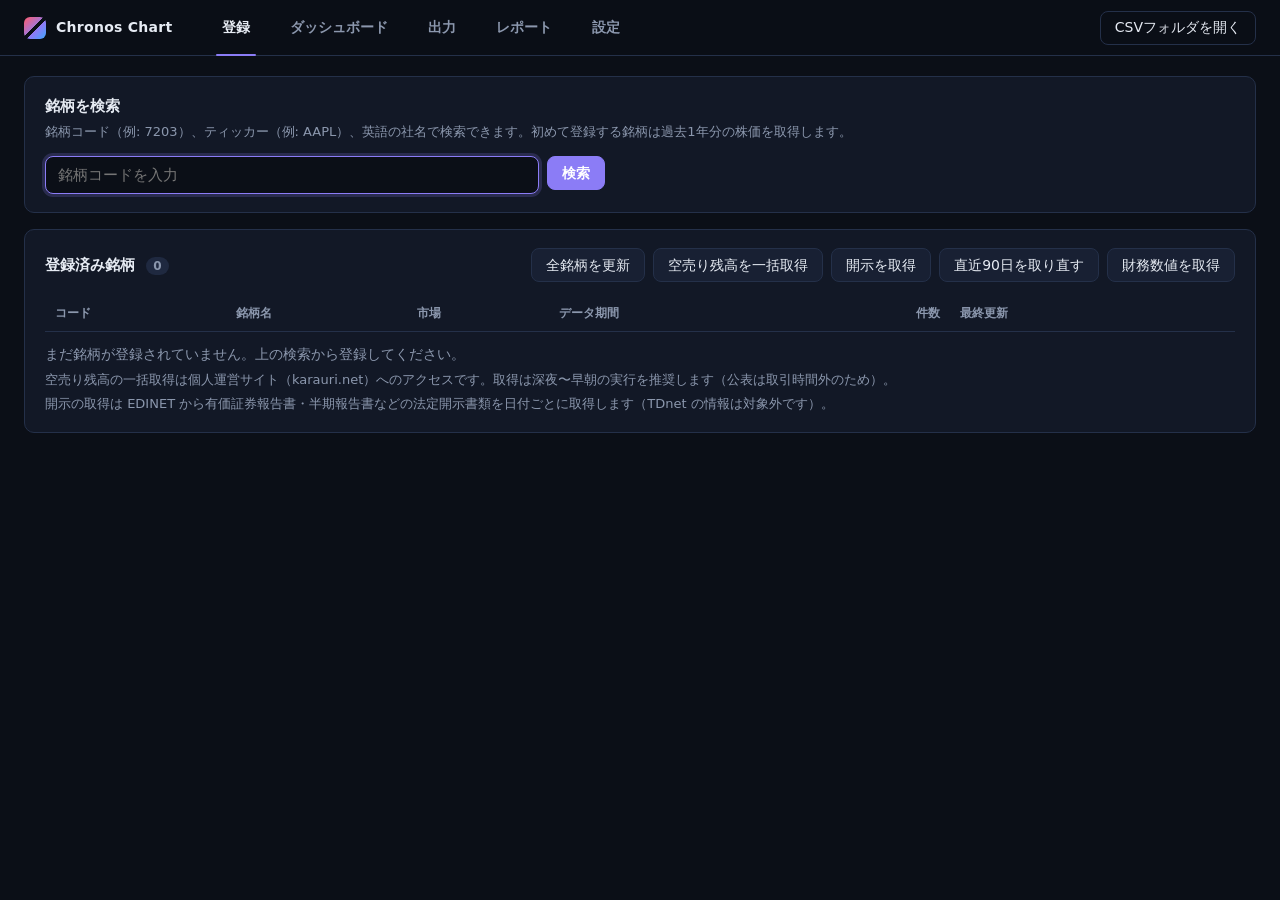
<file: web/index.html>
<!DOCTYPE html>
<html lang="ja">
<head>
  <meta charset="utf-8">
  <meta name="viewport" content="width=device-width, initial-scale=1">
  <title>Chronos Chart</title>
  <link rel="stylesheet" href="css/style.css">
</head>
<body>
  <header class="app-header">
    <div class="brand">
      <span class="brand-mark" aria-hidden="true"></span>
      <span class="brand-name">Chronos Chart</span>
    </div>
    <nav class="tabs" role="tablist">
      <button class="tab is-active" role="tab" data-tab="register" aria-selected="true">登録</button>
      <button class="tab" role="tab" data-tab="dashboard" aria-selected="false">ダッシュボード</button>
      <button class="tab" role="tab" data-tab="export" aria-selected="false">出力</button>
      <button class="tab" role="tab" data-tab="reports" aria-selected="false">レポート</button>
      <button class="tab" role="tab" data-tab="settings" aria-selected="false">設定</button>
    </nav>
    <div class="job-status" id="job-status" hidden>
      <span class="spinner small"></span>
      <span class="job-label" id="job-label"></span>
      <span class="job-bar"><span id="job-bar-fill"></span></span>
      <button class="btn btn-ghost btn-sm" id="job-cancel">中断</button>
    </div>
    <div class="header-actions">
      <button class="btn btn-ghost" id="open-csv">CSVフォルダを開く</button>
    </div>
  </header>

  <main>
    <!-- ================= 登録画面 ================= -->
    <section class="view is-active" id="view-register" role="tabpanel">
      <div class="panel">
        <div class="panel-head">
          <h2>銘柄を検索</h2>
          <p class="hint">銘柄コード（例: 7203）、ティッカー（例: AAPL）、英語の社名で検索できます。初めて登録する銘柄は過去1年分の株価を取得します。</p>
        </div>
        <form class="search-form" id="search-form" autocomplete="off">
          <input class="input" id="search-input" type="text" placeholder="銘柄コードを入力" maxlength="40" autofocus>
          <button class="btn btn-primary" type="submit">検索</button>
        </form>
        <div class="table-wrap" id="search-results-wrap" hidden>
          <table class="table">
            <thead>
              <tr><th>シンボル</th><th>銘柄名</th><th>市場</th><th>種別</th><th class="col-actions"></th></tr>
            </thead>
            <tbody id="search-results"></tbody>
          </table>
        </div>
        <p class="empty" id="search-empty" hidden>該当する銘柄が見つかりませんでした。</p>
      </div>

      <div class="panel">
        <div class="panel-head row">
          <h2>登録済み銘柄 <span class="count" id="stock-count">0</span></h2>
          <div class="btn-row">
            <button class="btn" id="update-all">全銘柄を更新</button>
            <button class="btn" id="short-all" title="設定タブで karauri.net への連絡先を入力してください">空売り残高を一括取得</button>
            <button class="btn" id="disclosures-fetch" title="設定タブで EDINET の API キーを登録してください">開示を取得</button>
            <button class="btn" id="disclosures-redo" title="設定タブで EDINET の API キーを登録してください">直近90日を取り直す</button>
            <button class="btn" id="financials-fetch" title="設定タブで EDINET の API キーを登録してください">財務数値を取得</button>
          </div>
        </div>
        <div class="table-wrap">
          <table class="table">
            <thead>
              <tr>
                <th>コード</th><th>銘柄名</th><th>市場</th><th>データ期間</th>
                <th class="num">件数</th><th>最終更新</th><th class="col-actions"></th>
              </tr>
            </thead>
            <tbody id="stock-list"></tbody>
          </table>
        </div>
        <p class="empty" id="stock-empty">まだ銘柄が登録されていません。上の検索から登録してください。</p>
        <p class="hint">空売り残高の一括取得は個人運営サイト（karauri.net）へのアクセスです。取得は深夜〜早朝の実行を推奨します（公表は取引時間外のため）。</p>
        <p class="hint" id="short-all-contact-hint" hidden>連絡先（メールアドレスなど）を設定タブで入力するまで、karauri.net へはアクセスしません。<b>相手サイトに連絡先を名乗るための仕様です。</b>設定タブの「空売り残高の取得（karauri.net）」から入力してください。</p>
        <p class="hint">開示の取得は EDINET から有価証券報告書・半期報告書などの法定開示書類を日付ごとに取得します（TDnet の情報は対象外です）。</p>
      </div>
    </section>

    <!-- ================= ダッシュボード画面 ================= -->
    <section class="view" id="view-dashboard" role="tabpanel">
      <div class="dash-toolbar">
        <select class="input select" id="stock-select" aria-label="銘柄"></select>
        <button class="btn" id="dash-update">最新データに更新</button>
        <button class="btn" id="dash-fetch-short">空売り残高を取得</button>
        <button class="btn" id="dash-fetch-taisyaku">貸借取引残高（日証金）を取得</button>
        <span class="toolbar-note" id="dash-updated"></span>
      </div>
      <p class="hint" id="dash-short-contact-hint" hidden>空売り残高の取得は、設定タブで連絡先（メールアドレスなど）を入力するまで実行できません。<b>相手サイトに連絡先を名乗るための仕様です。</b>設定タブの「空売り残高の取得（karauri.net）」から入力してください。</p>
      <p class="hint" id="dash-supply-hint">空売り残高の合計は本ツールが算出した値です（発行済株式総数の0.5%以上の報告義務がある機関のみが対象。0 は「空売りがない」ではなく、該当する報告者がいないことを意味します）。
        貸借取引残高（日証金）は貸借銘柄のみが対象で、本ツールで取得を始めた日以降のデータしかありません。</p>
      <p class="hint" id="dash-disclosure-counts"></p>

      <p class="empty big" id="dash-empty">登録済みの銘柄がありません。「登録」タブから銘柄を登録してください。</p>

      <div id="dash-content" hidden>
        <div class="quote-bar">
          <div class="quote-name">
            <div class="quote-title" id="q-name"></div>
            <div class="quote-sub" id="q-sub"></div>
          </div>
          <div class="quote-price">
            <span class="price" id="q-close"></span>
            <span class="change" id="q-change"></span>
          </div>
          <dl class="quote-stats">
            <div><dt>始値</dt><dd id="q-open"></dd></div>
            <div><dt>高値</dt><dd id="q-high"></dd></div>
            <div><dt>安値</dt><dd id="q-low"></dd></div>
            <div><dt>出来高</dt><dd id="q-volume"></dd></div>
          </dl>
        </div>

        <div class="dash-grid">
          <!-- 左カラム: チャートと日次データ。右カラム（テクニカル判定など）のほうが縦に長いので、
               日次データをここに入れてチャート下の余白を埋める -->
          <div class="dash-main">
          <div class="panel chart-panel">
            <div class="chart-controls">
              <div class="control-group">
                <span class="control-label">期間</span>
                <div class="segmented" id="range-buttons">
                  <button data-range="63">3ヶ月</button>
                  <button data-range="126">6ヶ月</button>
                  <button data-range="all" class="is-active">全期間</button>
                </div>
              </div>
              <div class="control-group">
                <span class="control-label">メイン</span>
                <div class="chips" id="overlay-chips"></div>
              </div>
              <div class="control-group">
                <span class="control-label">サブ</span>
                <div class="chips" id="pane-chips"></div>
              </div>
            </div>
            <div class="chart-shell">
              <div class="chart-legend" id="chart-legend"></div>
              <div class="pane-labels" id="pane-labels"></div>
              <div id="chart"></div>
            </div>
          </div>

          <div class="panel">
            <div class="panel-head row">
              <h2>日次データ（直近60日）</h2>
              <span class="hint-inline">全期間のデータは CSV フォルダにあります</span>
            </div>
            <div class="table-wrap data-table-wrap">
              <table class="table data-table" id="data-table"></table>
            </div>
          </div>
          </div>

          <aside class="side">
            <div class="panel">
              <div class="panel-head"><h2>テクニカル判定 <span class="hint-inline" id="cards-date"></span></h2></div>
              <div id="cards"></div>
            </div>
            <div class="panel">
              <div class="panel-head"><h2>直近のシグナル</h2></div>
              <ul class="signal-list" id="signals"></ul>
            </div>
            <div class="panel">
              <div class="panel-head row">
                <h2>開示イベント <span class="hint-inline" id="events-summary"></span></h2>
              </div>
              <p class="hint events-note">決算短信・業績修正（TDnet）は対象外です。決算発表日は表示されません</p>
              <p class="hint events-note">出典：EDINET（金融庁）。本ツールが加工して表示しています</p>
              <p class="empty" id="events-empty" hidden></p>
              <ul class="event-list" id="events-list"></ul>
            </div>
          </aside>
        </div>

      </div>
    </section>
    <!-- ================= 出力画面 ================= -->
    <section class="view" id="view-export" role="tabpanel">
      <div class="export-grid">
        <div class="panel">
          <div class="panel-head row">
            <h2>出力する銘柄 <span class="count" id="export-selected">0</span></h2>
            <label class="check-all"><input type="checkbox" id="export-check-all"> すべて選択</label>
          </div>
          <div class="table-wrap">
            <table class="table selectable">
              <thead>
                <tr><th class="col-check"></th><th>コード</th><th>銘柄名</th><th>市場</th><th>データ期間</th><th class="num">件数</th></tr>
              </thead>
              <tbody id="export-stocks"></tbody>
            </table>
          </div>
          <p class="empty" id="export-empty">まだ銘柄が登録されていません。「登録」タブから銘柄を登録してください。</p>
        </div>

        <div class="panel export-settings">
          <div class="panel-head">
            <h2>出力設定</h2>
            <p class="hint">AI に読ませるためのファイルを作成します（閲覧用 CSV とは別形式です）。</p>
          </div>
          <div class="field">
            <span class="field-label">形式</span>
            <div class="option-cards" id="export-format">
              <label class="option-card">
                <input type="radio" name="export-format" value="markdown" checked>
                <span class="option-title">テキスト（Markdown）</span>
                <span class="option-desc">前提条件・指標の定義・最新の判定・シグナル・日次データを1ファイルに。AI にそのまま渡す用途向け</span>
              </label>
              <label class="option-card">
                <input type="radio" name="export-format" value="csv">
                <span class="option-title">CSV</span>
                <span class="option-desc">全銘柄を1つの表に（symbol 列で区別）。英語の列名・ISO 日付・区切り文字なしの数値</span>
              </label>
            </div>
          </div>
          <div class="field">
            <span class="field-label">期間</span>
            <div class="segmented" id="export-days">
              <button data-days="20">直近20日</button>
              <button data-days="60" class="is-active">直近60日</button>
              <button data-days="120">直近120日</button>
              <button data-days="">全期間</button>
            </div>
          </div>
          <button class="btn btn-primary btn-block" id="export-run" disabled>出力する</button>
          <p class="hint" id="export-dir"></p>
        </div>
      </div>

      <div class="panel">
        <div class="panel-head row">
          <h2>出力済みファイル</h2>
          <button class="btn" id="open-output">出力フォルダを開く</button>
        </div>
        <div class="table-wrap">
          <table class="table">
            <thead><tr><th>ファイル名</th><th>形式</th><th class="num">サイズ</th><th>作成日時</th></tr></thead>
            <tbody id="export-files"></tbody>
          </table>
        </div>
        <p class="empty" id="export-files-empty">まだ出力したファイルはありません。</p>
      </div>
    </section>

    <!-- ================= レポート画面（P6-6） ================= -->
    <section class="view" id="view-reports" role="tabpanel">
      <div class="panel">
        <div class="panel-head row">
          <h2>Gemini の利用状況</h2>
          <span class="hint-inline" id="report-quota-updated"></span>
        </div>
        <div id="report-quota-body"></div>
      </div>

      <div class="reports-grid">
        <!-- 左: 作成パネルと一覧（P12-3で1カラムに束ねてプレビューと並べる） -->
        <div class="reports-side">
          <div class="panel">
            <div class="panel-head">
              <h2>AI分析レポートを作成</h2>
              <p class="hint">送るのは銘柄情報・株価とテクニカル指標・財務指標（有価証券報告書等から算出した値。生の財務諸表は送りません）・EDINETの開示（本文は含まない）だけです。需給データ（空売り残高・貸借取引残高）は送信しません。</p>
            </div>
            <div class="field">
              <label class="field-label" for="report-stock-select">銘柄</label>
              <select class="input select" id="report-stock-select" aria-label="銘柄"></select>
            </div>
            <div class="field">
              <span class="field-label">期間</span>
              <div class="segmented" id="report-days">
                <button data-days="20">直近20日</button>
                <button data-days="60" class="is-active">直近60日</button>
                <button data-days="120">直近120日</button>
              </div>
            </div>
            <p class="notice" id="report-unavailable" hidden></p>
            <div class="btn-row" id="report-unavailable-actions" hidden>
              <button class="btn btn-sm" id="report-goto-settings">設定タブへ移動</button>
            </div>
            <button class="btn btn-primary btn-block" id="report-run" disabled>分析を実行</button>
            <p class="hint">AI の出力は検証されていません。投資助言ではありません。</p>
            <p class="hint">開示は EDINET の法定開示のみです。決算短信・業績修正（TDnet）は対象外です。</p>
          </div>

          <div class="panel">
            <div class="panel-head row">
              <h2>生成済みレポート</h2>
              <button class="btn btn-ghost btn-sm" id="open-reports-folder">保存フォルダを開く</button>
            </div>
            <p class="hint">カードをクリックすると右側にプレビュー表示します。</p>
            <ul class="report-cards" id="report-list"></ul>
            <p class="empty" id="report-list-empty" hidden>まだレポートを作成していません。</p>
          </div>
        </div>

        <!-- 右: 選択中レポートのプレビュー（P12-3。data/reports は配信できないので srcdoc で表示する） -->
        <div class="panel reports-preview">
          <div class="panel-head row">
            <h2>プレビュー</h2>
            <button class="btn btn-sm" id="report-preview-open-browser" disabled>ブラウザで開く</button>
          </div>
          <dl class="quote-stats report-preview-meta" id="report-preview-meta" hidden>
            <div><dt>銘柄</dt><dd id="report-preview-symbol"></dd></div>
            <div><dt>生成日時</dt><dd id="report-preview-created"></dd></div>
            <div><dt>モデル</dt><dd id="report-preview-model"></dd></div>
            <div><dt>入力トークン</dt><dd id="report-preview-in"></dd></div>
            <div><dt>出力トークン</dt><dd id="report-preview-out"></dd></div>
          </dl>
          <p class="empty big" id="report-preview-placeholder">レポートを作成すると、ここに表示されます</p>
          <p class="notice" id="report-preview-error" hidden></p>
          <div class="report-frame-wrap" id="report-preview-frame-wrap" hidden>
            <!-- allow-scripts だけを許可する（同一オリジンは許可しない）。レポートに同梱した
                 Lightweight Charts で株価チャートを描くため。allow-same-origin を一緒に付けると
                 サンドボックスが実質無効になるので、絶対に足さないこと（SPEC §2.7.6） -->
            <iframe class="report-frame" id="report-preview-frame" sandbox="allow-scripts" title="レポートのプレビュー"></iframe>
          </div>
        </div>
      </div>
    </section>

    <!-- ================= 設定画面 ================= -->
    <section class="view" id="view-settings" role="tabpanel">
      <div id="settings-warnings"></div>
      <div class="settings-grid">
        <div>
          <div class="panel">
            <div class="panel-head">
              <h2>起動時の自動更新</h2>
              <p class="hint">アプリを起動するたびに1回だけ、登録銘柄のデータをバックグラウンドで更新します。開いたままでも再実行はしません。</p>
            </div>
            <label class="check-row"><input type="checkbox" data-setting="auto_update_on_start"> 起動時に自動更新する（株価・貸借取引残高・開示）</label>
            <label class="check-row"><input type="checkbox" data-setting="auto_update_short"> 空売り残高（karauri.net）も自動更新に含める</label>
            <p class="hint">空売り残高は「銘柄数 × 間隔」の時間がかかり、個人運営のサイトへ毎日アクセスすることになります。既定はオフです。</p>
            <div class="field inline">
              <label class="field-label" for="set-auto-interval">前回の取得からこの時間内はスキップ（分）</label>
              <input class="input input-num" id="set-auto-interval" type="number" min="0" data-setting="auto_update_min_interval_min">
            </div>
          </div>

          <div class="panel">
            <div class="panel-head">
              <h2>EDINET（法定開示）</h2>
              <p class="hint">API キーは各自で取得する必要があります（無料）。キーはこの PC の資格情報ストアに保存され、ファイルには書き込まれません。</p>
            </div>
            <div class="secret-row" data-secret="edinet_api_key">
              <span class="field-label">API キー</span>
              <code class="secret-current"></code>
              <input class="input" type="password" autocomplete="off" placeholder="新しいキーを入力（変更しない場合は空のまま）">
              <button class="btn btn-sm" data-act="reveal">表示</button>
              <button class="btn btn-sm btn-danger" data-act="clear">削除</button>
            </div>
            <div class="field inline">
              <button class="btn btn-sm" id="test-edinet">接続テスト</button>
              <span class="toolbar-note" id="test-edinet-result"></span>
            </div>
            <ol class="steps">
              <li><a href="https://api.edinet-fsa.go.jp/api/auth/index.aspx?mode=1" target="_blank" rel="noopener">API キー発行ページ</a>でサインアップ（メールアドレス登録）</li>
              <li>CAPTCHA と確認コードの入力</li>
              <li>パスワード設定（12文字以上・英大小／数字／記号から3種以上）</li>
              <li><b>多要素認証（MFA）</b>: 電話番号を登録し、SMS または音声通話で確認</li>
              <li>連絡先（所属・氏名・電話番号）を入力すると API キーが表示されます</li>
            </ol>
            <p class="hint">2年間利用がないキーは自動削除されます。取得したデータを利用する際は出典（EDINET）の明記が必要です。</p>
          </div>

          <div class="panel">
            <div class="panel-head">
              <h2>Gemini（AI 分析）</h2>
              <p class="hint">AI 分析は手動実行のみです。送信するのは株価・テクニカル指標・EDINET の開示一覧だけで、需給データは送りません。</p>
            </div>
            <div class="secret-row" data-secret="gemini_api_key">
              <span class="field-label">API キー</span>
              <code class="secret-current"></code>
              <input class="input" type="password" autocomplete="off" placeholder="新しいキーを入力（変更しない場合は空のまま）">
              <button class="btn btn-sm" data-act="reveal">表示</button>
              <button class="btn btn-sm btn-danger" data-act="clear">削除</button>
            </div>
            <div class="field">
              <label class="field-label" for="set-gemini-model">モデル名</label>
              <input class="input" id="set-gemini-model" type="text" data-setting="gemini_model" placeholder="AI Studio で使えるモデル名を入力">
            </div>
            <div class="field inline">
              <button class="btn btn-sm" id="test-gemini">接続テスト</button>
              <span class="toolbar-note" id="test-gemini-result"></span>
            </div>
            <div class="field-grid">
              <div class="field"><label class="field-label" for="set-rpm">RPM（1分あたりリクエスト）</label><input class="input input-num" id="set-rpm" type="number" min="0" data-setting="gemini_rpm"></div>
              <div class="field"><label class="field-label" for="set-tpm">TPM（1分あたりトークン）</label><input class="input input-num" id="set-tpm" type="number" min="0" data-setting="gemini_tpm"></div>
              <div class="field"><label class="field-label" for="set-rpd">RPD（1日あたりリクエスト）</label><input class="input input-num" id="set-rpd" type="number" min="0" data-setting="gemini_rpd"></div>
              <div class="field"><label class="field-label" for="set-maxout">出力トークン上限</label><input class="input input-num" id="set-maxout" type="number" min="256" data-setting="gemini_max_output_tokens"></div>
              <div class="field"><label class="field-label" for="set-thinking">thinking の予算</label><input class="input input-num" id="set-thinking" type="number" min="0" data-setting="gemini_thinking_budget"></div>
            </div>
            <p class="hint">公式ドキュメントに無料枠の数値表はありません。<a href="https://aistudio.google.com/rate-limit" target="_blank" rel="noopener">AI Studio のレート制限ページ</a>で自分のアカウントの値を確認して入力してください。RPM・TPM・RPD のいずれかが 0 の間は AI 機能は無効です。</p>
            <p class="hint">上限は API キー単位ではなく<b>プロジェクト単位</b>です。同じプロジェクトを他のツールでも使っている場合、本ツールの残量表示より早く上限に達します。</p>
            <p class="hint">無料枠では、送信した内容が Google の製品改善に使われ、人間のレビュアーが読む場合があります。</p>
            <div class="field inline">
              <button class="btn btn-sm" id="reset-gemini-exhausted">打ち切りフラグを手動解除</button>
              <span class="toolbar-note" id="reset-gemini-exhausted-result"></span>
            </div>
            <p class="hint">429（クォータ超過）の判定は自前の見積りです。誤って打ち切り扱いになった場合はここで解除できます。</p>
          </div>

          <div class="panel">
            <div class="panel-head">
              <h2>空売り残高の取得（karauri.net）</h2>
              <p class="hint">相手サーバーに負荷をかけないよう、間隔を空けて1件ずつ取得します。</p>
            </div>
            <div class="field">
              <label class="field-label" for="set-contact">連絡先（メールアドレスなど）</label>
              <input class="input" id="set-contact" type="text" data-setting="scrape_contact" placeholder="未設定の間は取得を実行しません">
              <p class="hint"><b>この連絡先は karauri.net へのリクエストごとに User-Agent として送信されます。</b>自動取得であることを名乗るためのもので、ブラウザの偽装はしません。</p>
            </div>
            <div class="field-grid">
              <div class="field"><label class="field-label" for="set-interval">リクエスト間隔（秒・下限 5）</label><input class="input input-num" id="set-interval" type="number" min="5" data-setting="scrape_interval_sec"></div>
              <div class="field"><label class="field-label" for="set-recheck">同じ銘柄を再取得しない時間（時間）</label><input class="input input-num" id="set-recheck" type="number" min="1" data-setting="short_recheck_hours"></div>
            </div>
          </div>

          <div class="settings-actions">
            <button class="btn btn-primary" id="settings-save">設定を保存</button>
            <span class="toolbar-note" id="settings-saved"></span>
          </div>
        </div>

        <div class="panel">
          <div class="panel-head"><h2>データの出典と利用上の制限</h2></div>
          <dl class="terms">
            <dt>株価 — Yahoo! Finance（yfinance）</dt>
            <dd>非公式ライブラリによる取得です。個人の分析用途に限ってください。</dd>
            <dt>空売り残高 — karauri.net（元データは JPX 公表）</dt>
            <dd>合計値は本ツールが算出したもので、サイトの公表値ではありません。0.5% 未満のポジションは公表されません。</dd>
            <dt>貸借取引残高 — 日本証券金融</dt>
            <dd>私的利用の範囲を超える利用、第三者への提供は禁止されています。貸借銘柄のみが対象で、本ツールで取得を始めた日以降のデータしかありません。</dd>
            <dt>法定開示 — EDINET（金融庁）</dt>
            <dd>利用時は出典の明記が必要です。決算短信・業績修正（TDnet）は含まれません。</dd>
          </dl>
          <p class="hint"><b>取得したデータを再配布・公開しないでください。</b>需給データ（空売り残高・貸借取引残高）は画面表示のみに使い、エクスポート・AI への送信・レポートには含めません。</p>
          <p class="hint">別の PC へ移すときは <code>data</code> フォルダをまるごとコピーし、API キーを入力し直してください。貸借取引残高は取り直せません。</p>
        </div>
      </div>
    </section>
  </main>

  <!-- 開示モーダル（P9-3）。中身は JS で描画する。<dialog> なので Esc / ::backdrop クリックで閉じる -->
  <dialog class="modal" id="disclosure-modal">
    <div class="modal-head">
      <h2 id="modal-title"></h2>
      <button class="btn btn-sm modal-close" id="modal-close" aria-label="閉じる">✕</button>
    </div>
    <div class="modal-body" id="modal-body"></div>
  </dialog>

  <div class="busy" id="busy" hidden>
    <div class="busy-box"><span class="spinner"></span><span id="busy-text">処理中…</span></div>
  </div>
  <div class="toasts" id="toasts" aria-live="polite"></div>

  <script src="vendor/lightweight-charts.standalone.production.js"></script>
  <script src="js/bridge.js"></script>
  <script src="js/format.js"></script>
  <script src="js/chart.js"></script>
  <script src="js/jobs.js"></script>
  <script src="js/app.js"></script>
  <script src="js/settings.js"></script>
</body>
</html>
</file>
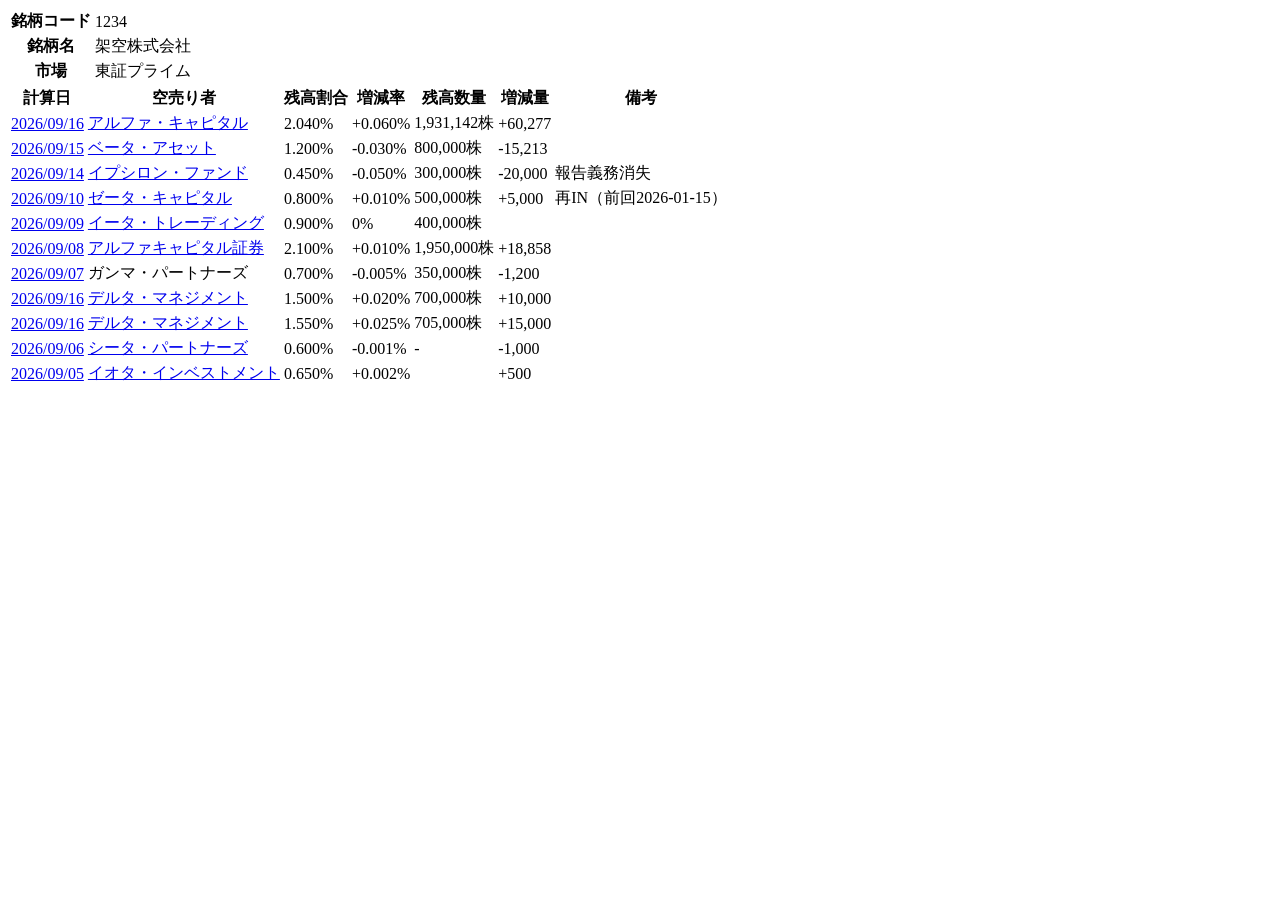
<file: tests/fixtures/karauri_synthetic.html>
<?xml version="1.0" encoding="UTF-8"?>
<!DOCTYPE html PUBLIC "-//W3C//DTD XHTML 1.0 Strict//EN" "http://www.w3.org/TR/xhtml1/DTD/xhtml1-strict.dtd">
<!-- 実ページは XHTML 1.0 Strict を text/html で返す（先頭に XML 宣言がある）。
     パーサが同じ経路を通るよう、合成フィクスチャでも前書きを合わせている。 -->
<html xmlns="http://www.w3.org/1999/xhtml" xml:lang="ja" lang="ja">
<head><meta charset="UTF-8"/><title>架空株式会社 空売り情報 - 合成フィクスチャ</title></head>
<body>
<!-- 実サイトと同じく、企業情報の表 (mtb1) が sort テーブルより前にある。
     id ではなく class や見た目で拾うと誤ってこちらを読んでしまうため、
     パーサが id="sort" で正しく引けているかを確認するためのダミー。 -->
<table class="mtb1">
<tr><th>銘柄コード</th><td>1234</td></tr>
<tr><th>銘柄名</th><td>架空株式会社</td></tr>
<tr><th>市場</th><td>東証プライム</td></tr>
</table>

<table id="sort" class="mtb2">
<tr><th>計算日</th><th>空売り者</th><th>残高割合</th><th>増減率</th><th>残高数量</th><th>増減量</th><th>備考</th></tr>

<!-- 通常行: 増加（co_red） -->
<tr class="obb"><td class="ct"><a href="/1234/?date=2026-09-16" title="架空株式会社の空売り情報（2026-09-16～）">2026/09/16</a></td><td class="lf"><a href="/1234/?f=901" title="アルファ・キャピタルの空売り情報">アルファ・キャピタル</a></td><td class="ct">2.040%</td><td class="ct co_red">+0.060%</td><td class="ct">1,931,142株</td><td class="ct co_red">+60,277</td><td class="lf"></td></tr>

<!-- 通常行: 減少（co_br） -->
<tr class="occ"><td class="ct"><a href="/1234/?date=2026-09-15" title="架空株式会社の空売り情報（2026-09-15～）">2026/09/15</a></td><td class="lf"><a href="/1234/?f=902" title="ベータ・アセットの空売り情報">ベータ・アセット</a></td><td class="ct">1.200%</td><td class="ct co_br">-0.030%</td><td class="ct">800,000株</td><td class="ct co_br">-15,213</td><td class="lf"></td></tr>

<!-- 報告義務消失（ratio が 0.5% 未満） -->
<tr class="obb"><td class="ct"><a href="/1234/?date=2026-09-14" title="架空株式会社の空売り情報（2026-09-14～）">2026/09/14</a></td><td class="lf"><a href="/1234/?f=905" title="イプシロン・ファンドの空売り情報">イプシロン・ファンド</a></td><td class="ct">0.450%</td><td class="ct co_br">-0.050%</td><td class="ct">300,000株</td><td class="ct co_br">-20,000</td><td class="lf">報告義務消失</td></tr>

<!-- 再IN -->
<tr class="occ"><td class="ct"><a href="/1234/?date=2026-09-10" title="架空株式会社の空売り情報（2026-09-10～）">2026/09/10</a></td><td class="lf"><a href="/1234/?f=906" title="ゼータ・キャピタルの空売り情報">ゼータ・キャピタル</a></td><td class="ct">0.800%</td><td class="ct co_red">+0.010%</td><td class="ct">500,000株</td><td class="ct co_red">+5,000</td><td class="lf">再IN（前回2026-01-15）</td></tr>

<!-- 増減率 0%、増減量が空文字の行（td にクラスが付かない） -->
<tr class="obb"><td class="ct"><a href="/1234/?date=2026-09-09" title="架空株式会社の空売り情報（2026-09-09～）">2026/09/09</a></td><td class="lf"><a href="/1234/?f=907" title="イータ・トレーディングの空売り情報">イータ・トレーディング</a></td><td class="ct">0.900%</td><td class="ct">0%</td><td class="ct">400,000株</td><td class="ct"></td><td class="lf"></td></tr>

<!-- 同じ holder_id (f=901) だが表示名が違う（名称ゆれ） -->
<tr class="occ"><td class="ct"><a href="/1234/?date=2026-09-08" title="アルファキャピタル証券の空売り情報（2026-09-08～）">2026/09/08</a></td><td class="lf"><a href="/1234/?f=901" title="アルファキャピタル証券の空売り情報">アルファキャピタル証券</a></td><td class="ct">2.100%</td><td class="ct co_red">+0.010%</td><td class="ct">1,950,000株</td><td class="ct co_red">+18,858</td><td class="lf"></td></tr>

<!-- <a> リンクが無い空売り者（名称を holder_id の代用にする） -->
<tr class="obb"><td class="ct"><a href="/1234/?date=2026-09-07" title="架空株式会社の空売り情報（2026-09-07～）">2026/09/07</a></td><td class="lf">ガンマ・パートナーズ</td><td class="ct">0.700%</td><td class="ct co_br">-0.005%</td><td class="ct">350,000株</td><td class="ct co_br">-1,200</td><td class="lf"></td></tr>

<!-- 同一 (計算日, holder_id) の重複行 その1（後の行を採用） -->
<tr class="occ"><td class="ct"><a href="/1234/?date=2026-09-16" title="デルタ・マネジメントの空売り情報（2026-09-16～）">2026/09/16</a></td><td class="lf"><a href="/1234/?f=904" title="デルタ・マネジメントの空売り情報">デルタ・マネジメント</a></td><td class="ct">1.500%</td><td class="ct co_red">+0.020%</td><td class="ct">700,000株</td><td class="ct co_red">+10,000</td><td class="lf"></td></tr>

<!-- 同一 (計算日, holder_id) の重複行 その2（こちらを採用すべき） -->
<tr class="obb"><td class="ct"><a href="/1234/?date=2026-09-16" title="デルタ・マネジメントの空売り情報（2026-09-16～）">2026/09/16</a></td><td class="lf"><a href="/1234/?f=904" title="デルタ・マネジメントの空売り情報">デルタ・マネジメント</a></td><td class="ct">1.550%</td><td class="ct co_red">+0.025%</td><td class="ct">705,000株</td><td class="ct co_red">+15,000</td><td class="lf"></td></tr>

<!-- 残高数量が "-" の行 -->
<tr class="occ"><td class="ct"><a href="/1234/?date=2026-09-06" title="シータ・パートナーズの空売り情報（2026-09-06～）">2026/09/06</a></td><td class="lf"><a href="/1234/?f=908" title="シータ・パートナーズの空売り情報">シータ・パートナーズ</a></td><td class="ct">0.600%</td><td class="ct co_br">-0.001%</td><td class="ct">-</td><td class="ct co_br">-1,000</td><td class="lf"></td></tr>

<!-- 残高数量が空文字の行 -->
<tr class="obb"><td class="ct"><a href="/1234/?date=2026-09-05" title="イオタ・インベストメントの空売り情報（2026-09-05～）">2026/09/05</a></td><td class="lf"><a href="/1234/?f=909" title="イオタ・インベストメントの空売り情報">イオタ・インベストメント</a></td><td class="ct">0.650%</td><td class="ct co_red">+0.002%</td><td class="ct"></td><td class="ct co_red">+500</td><td class="lf"></td></tr>

</table>
</body>
</html>
</file>
<file: web/css/style.css>
:root {
  --bg: #0b0f17;
  --surface: #121826;
  --surface-2: #182033;
  --surface-3: #1f2940;
  --border: #243049;
  --text: #e6ebf3;
  --muted: #8b97ad;
  --faint: #5d6880;
  --accent: #8b7cf6;
  --accent-strong: #a597ff;
  /* 国内の慣習に合わせて 上昇=赤 / 下落=青 */
  --up: #ff5c6c;
  --up-soft: rgba(255, 92, 108, 0.14);
  --down: #3ea6ff;
  --down-soft: rgba(62, 166, 255, 0.14);
  --neutral-soft: rgba(139, 151, 173, 0.14);
  --event-supply: #fb923c;
  --event-report: #7dd3fc;
  --event-other: #8b97ad;
  --radius: 10px;
  --font: "Segoe UI", "Yu Gothic UI", "Meiryo", system-ui, sans-serif;
  --mono: "Cascadia Mono", "Consolas", "BIZ UDGothic", monospace;
}

* { box-sizing: border-box; }

html, body {
  margin: 0;
  background: var(--bg);
  color: var(--text);
  font: 14px/1.55 var(--font);
  -webkit-font-smoothing: antialiased;
}

button, input, select { font: inherit; color: inherit; }
[hidden] { display: none !important; }

/* ---------- header ---------- */
.app-header {
  position: sticky;
  top: 0;
  z-index: 20;
  display: flex;
  align-items: center;
  gap: 32px;
  height: 56px;
  padding: 0 24px;
  background: rgba(11, 15, 23, 0.92);
  border-bottom: 1px solid var(--border);
  backdrop-filter: blur(8px);
}

.brand { display: flex; align-items: center; gap: 10px; font-weight: 700; letter-spacing: 0.02em; }
.brand-mark {
  width: 22px; height: 22px; border-radius: 6px;
  background:
    linear-gradient(135deg, transparent 45%, var(--bg) 45% 55%, transparent 55%),
    linear-gradient(135deg, var(--up), var(--accent) 60%, var(--down));
}

.tabs { display: flex; gap: 4px; height: 100%; }
.tab {
  position: relative;
  padding: 0 18px;
  background: none;
  border: 0;
  color: var(--muted);
  cursor: pointer;
  font-weight: 600;
}
.tab:hover { color: var(--text); }
.tab.is-active { color: var(--text); }
.tab.is-active::after {
  content: "";
  position: absolute; left: 12px; right: 12px; bottom: -1px;
  height: 2px; border-radius: 2px;
  background: var(--accent);
}
.header-actions { margin-left: auto; }

/* ---------- バックグラウンド処理の進捗（ヘッダ）---------- */
.job-status {
  display: flex; align-items: center; gap: 10px;
  margin-left: auto; min-width: 0;
  color: var(--muted); font-size: 12.5px;
}
.job-status[hidden] { display: none; }
.job-status:not([hidden]) + .header-actions { margin-left: 0; }
.job-label { max-width: 360px; overflow: hidden; text-overflow: ellipsis; white-space: nowrap; }
.job-bar { width: 120px; height: 4px; border-radius: 2px; background: var(--surface-3); overflow: hidden; }
.job-bar > span { display: block; height: 100%; width: 0; background: var(--accent); transition: width 0.3s; }
.job-bar.is-indeterminate > span { width: 35%; animation: job-slide 1.2s ease-in-out infinite; }
@keyframes job-slide { 0% { margin-left: -35%; } 100% { margin-left: 100%; } }
.spinner.small { width: 13px; height: 13px; }

/* ---------- layout ---------- */
main { padding: 20px 24px 40px; max-width: 1680px; margin: 0 auto; }
.view { display: none; }
.view.is-active { display: block; }

.panel {
  background: var(--surface);
  border: 1px solid var(--border);
  border-radius: var(--radius);
  padding: 18px 20px;
  margin-bottom: 16px;
}
.panel-head { margin-bottom: 14px; }
.panel-head.row { display: flex; align-items: center; justify-content: space-between; gap: 12px; }
.btn-row { display: flex; align-items: center; gap: 8px; }
.panel h2 { margin: 0; font-size: 15px; font-weight: 700; }
.hint { margin: 4px 0 0; color: var(--muted); font-size: 13px; }
.hint-inline { color: var(--faint); font-size: 12px; font-weight: 400; margin-left: 6px; }
.count {
  display: inline-block; min-width: 22px; padding: 0 7px; margin-left: 6px;
  border-radius: 999px; background: var(--surface-3); color: var(--muted);
  font-size: 12px; text-align: center;
}
.empty { color: var(--muted); margin: 12px 0 0; }
.empty.big { padding: 60px 0; text-align: center; font-size: 15px; }

/* ---------- controls ---------- */
.btn {
  display: inline-flex; align-items: center; gap: 6px;
  height: 34px; padding: 0 14px;
  background: var(--surface-2);
  border: 1px solid var(--border);
  border-radius: 8px;
  cursor: pointer;
  white-space: nowrap;
  transition: background 0.12s, border-color 0.12s;
}
.btn:hover { background: var(--surface-3); border-color: #33415f; }
.btn:disabled { opacity: 0.5; cursor: default; }
.btn-primary { background: var(--accent); border-color: var(--accent); color: #fff; font-weight: 600; }
.btn-primary:hover { background: var(--accent-strong); border-color: var(--accent-strong); }
.btn-ghost { background: transparent; }
.btn-danger:hover { color: var(--up); border-color: var(--up); background: var(--up-soft); }
.btn-sm { height: 28px; padding: 0 10px; font-size: 12.5px; }

.input {
  height: 38px; padding: 0 12px;
  background: var(--bg);
  border: 1px solid var(--border);
  border-radius: 8px;
  outline: none;
}
.input:focus { border-color: var(--accent); box-shadow: 0 0 0 3px rgba(139, 124, 246, 0.2); }
.select { min-width: 280px; cursor: pointer; }
.select option { background: var(--surface); }

.search-form { display: flex; gap: 8px; max-width: 560px; }
.search-form .input { flex: 1; font-size: 15px; }

/* ---------- tables ---------- */
.table-wrap { overflow-x: auto; margin-top: 14px; }
.table { width: 100%; border-collapse: collapse; font-variant-numeric: tabular-nums; }
.table th {
  padding: 8px 10px;
  color: var(--muted); font-size: 12px; font-weight: 600; text-align: left;
  border-bottom: 1px solid var(--border);
  white-space: nowrap;
}
.table td { padding: 9px 10px; border-bottom: 1px solid rgba(36, 48, 73, 0.6); white-space: nowrap; }
.table tbody tr:hover td { background: rgba(31, 41, 64, 0.5); }
.table .num { text-align: right; }
.table .col-actions { text-align: right; }
.table td.actions { text-align: right; }
.table td.actions .btn + .btn { margin-left: 6px; }
.symbol { font-family: var(--mono); font-weight: 600; }
.muted { color: var(--muted); }
.tag {
  display: inline-block; padding: 1px 8px; border-radius: 999px;
  background: var(--surface-3); color: var(--muted); font-size: 12px;
}
.tag-ok { background: rgba(139, 124, 246, 0.16); color: var(--accent-strong); }

.data-table-wrap { max-height: 520px; overflow: auto; }
.data-table th, .data-table td { text-align: right; font-size: 12.5px; }
.data-table thead th { position: sticky; top: 0; background: var(--surface); z-index: 1; }
.data-table th:first-child, .data-table td:first-child {
  position: sticky; left: 0; text-align: left; background: var(--surface); z-index: 2;
}
.data-table thead th:first-child { z-index: 3; }

/* ---------- dashboard ---------- */
.dash-toolbar { display: flex; align-items: center; gap: 10px; margin-bottom: 16px; }
.toolbar-note { color: var(--faint); font-size: 12px; margin-left: 4px; }
.toolbar-note.is-ok { color: var(--accent-strong); }
.toolbar-note.is-error { color: var(--up); }

.quote-bar {
  display: flex; align-items: center; gap: 36px; flex-wrap: wrap;
  padding: 16px 20px; margin-bottom: 16px;
  background: linear-gradient(90deg, var(--surface-2), var(--surface));
  border: 1px solid var(--border);
  border-radius: var(--radius);
}
.quote-title { font-size: 20px; font-weight: 700; }
.quote-sub { color: var(--muted); font-size: 13px; }
.quote-price { display: flex; align-items: baseline; gap: 12px; font-variant-numeric: tabular-nums; }
.price { font-size: 30px; font-weight: 700; letter-spacing: -0.01em; }
.change { font-size: 15px; font-weight: 600; }
.quote-stats { display: flex; gap: 26px; margin: 0 0 0 auto; font-variant-numeric: tabular-nums; }
.quote-stats dt { color: var(--faint); font-size: 12px; }
.quote-stats dd { margin: 0; font-weight: 600; }
.is-up { color: var(--up); }
.is-down { color: var(--down); }

.dash-grid { display: grid; grid-template-columns: minmax(0, 1fr) 340px; gap: 16px; align-items: start; }
/* 左カラム（チャート＋日次データ）。min-width: 0 が無いと表の横スクロールで列幅が押し広げられる */
.dash-main { display: flex; flex-direction: column; gap: 16px; min-width: 0; }
@media (max-width: 1280px) { .dash-grid { grid-template-columns: 1fr; } }

.chart-panel { padding: 14px 16px; }
.chart-controls { display: flex; flex-wrap: wrap; gap: 10px 22px; margin-bottom: 12px; }
.control-group { display: flex; align-items: center; gap: 8px; flex-wrap: wrap; }
.control-label { color: var(--faint); font-size: 12px; }

.segmented { display: inline-flex; background: var(--bg); border: 1px solid var(--border); border-radius: 8px; padding: 2px; }
.segmented button {
  padding: 3px 12px; border: 0; border-radius: 6px; background: none;
  color: var(--muted); cursor: pointer; font-size: 12.5px;
}
.segmented button.is-active { background: var(--surface-3); color: var(--text); }

.chips { display: flex; flex-wrap: wrap; gap: 6px; }
.chip {
  display: inline-flex; align-items: center; gap: 6px;
  height: 26px; padding: 0 10px;
  border: 1px solid var(--border); border-radius: 999px;
  background: transparent; color: var(--muted);
  cursor: pointer; font-size: 12.5px;
}
.chip::before { content: ""; width: 8px; height: 8px; border-radius: 50%; background: var(--chip-color, var(--faint)); opacity: 0.35; }
.chip.is-on { color: var(--text); background: var(--surface-2); border-color: #33415f; }
.chip.is-on::before { opacity: 1; }
.chip.is-unavailable, .chip:disabled { color: var(--faint); cursor: not-allowed; opacity: 0.5; }
.chip.is-unavailable::before, .chip:disabled::before { opacity: 0.15; }

.chart-shell { position: relative; }
#chart { width: 100%; height: 520px; }
.chart-legend {
  position: absolute; top: 6px; left: 8px; z-index: 5;
  display: flex; flex-wrap: wrap; gap: 4px 12px;
  max-width: calc(100% - 90px);
  font-size: 12px; font-variant-numeric: tabular-nums;
  pointer-events: none;
}
.chart-legend .lg-date { color: var(--muted); }
.chart-legend b { font-weight: 600; }
.pane-labels { position: absolute; inset: 0; pointer-events: none; z-index: 4; }
.pane-label {
  position: absolute; left: 8px;
  font-size: 11.5px; color: var(--muted);
  background: rgba(18, 24, 38, 0.8); padding: 0 6px; border-radius: 4px;
}

/* ---------- side ---------- */
.side .panel { padding: 16px; }
.card-group + .card-group { margin-top: 14px; }
.card-group-title { color: var(--faint); font-size: 11.5px; letter-spacing: 0.06em; margin-bottom: 6px; }
.ind-card {
  display: grid; grid-template-columns: 1fr auto; gap: 2px 10px;
  padding: 9px 11px; margin-bottom: 6px;
  border-radius: 8px; background: var(--surface-2);
  border-left: 3px solid var(--faint);
}
.ind-card.bull { border-left-color: var(--up); }
.ind-card.bear { border-left-color: var(--down); }
.ind-card .name { font-weight: 600; font-size: 13px; }
.ind-card .value { font-variant-numeric: tabular-nums; font-weight: 600; text-align: right; }
.ind-card .note { grid-column: 1 / -1; color: var(--muted); font-size: 12px; }
.badge {
  display: inline-block; margin-left: 6px; padding: 0 7px; border-radius: 999px;
  font-size: 11px; font-weight: 600; vertical-align: 1px;
}
.badge.bull { background: var(--up-soft); color: var(--up); }
.badge.bear { background: var(--down-soft); color: var(--down); }
.badge.neutral, .badge.na { background: var(--neutral-soft); color: var(--muted); }

.signal-list { list-style: none; margin: 0; padding: 0; }
.signal-list li {
  display: flex; align-items: center; gap: 10px;
  padding: 7px 0; border-bottom: 1px solid rgba(36, 48, 73, 0.6); font-size: 13px;
}
.signal-list li:last-child { border-bottom: 0; }
.signal-list .date { color: var(--muted); font-variant-numeric: tabular-nums; font-size: 12px; width: 80px; }
.signal-dot { width: 8px; height: 8px; border-radius: 50%; flex: none; }
.signal-dot.buy { background: var(--up); }
.signal-dot.sell { background: var(--down); }

/* ---------- 開示イベント欄（P5-4 / P5-5） ---------- */
.events-note { font-size: 12px; margin-top: 4px; }
.event-list {
  list-style: none; margin: 10px 0 0; padding: 0;
  max-height: 420px; overflow-y: auto;
}
.event-item {
  display: flex; flex-direction: column; gap: 3px;
  padding: 9px 4px; border-bottom: 1px solid rgba(36, 48, 73, 0.6);
  font-size: 12.5px; cursor: pointer;
  transition: background-color 0.2s;
}
.event-item:last-child { border-bottom: 0; }
.event-item:hover { background: rgba(31, 41, 64, 0.5); }
.event-row-1 { display: flex; align-items: center; gap: 8px; }
.event-time { color: var(--muted); font-variant-numeric: tabular-nums; }
.event-desc { color: var(--muted); }
.event-meta { color: var(--faint); font-size: 11.5px; }
.event-nomarker { color: var(--faint); font-size: 11.5px; }
.event-open { margin-left: auto; }
.event-badge {
  display: inline-block; padding: 0 7px; border-radius: 999px;
  font-size: 11px; font-weight: 600;
  background: var(--neutral-soft); color: var(--muted);
}
.event-badge.category-report { background: rgba(125, 211, 252, 0.16); color: var(--event-report); }
.event-badge.category-supply { background: rgba(251, 146, 60, 0.16); color: var(--event-supply); }
.event-badge.category-other { background: rgba(139, 151, 173, 0.16); color: var(--event-other); }
.event-badge.is-withdrawn { background: var(--up-soft); color: var(--up); }
.event-item.is-withdrawn { opacity: 0.55; }
.event-item.is-marker-highlight { background: rgba(139, 124, 246, 0.18); }

/* ---------- export ---------- */
.export-grid { display: grid; grid-template-columns: minmax(0, 1fr) 380px; gap: 16px; align-items: start; }
@media (max-width: 1180px) { .export-grid { grid-template-columns: 1fr; } }

/* ---------- レポート（P6-6・一覧＋プレビューは P12-3） ---------- */
.reports-grid { display: grid; grid-template-columns: 380px minmax(0, 1fr); gap: 16px; align-items: start; margin-top: 16px; }
@media (max-width: 1180px) { .reports-grid { grid-template-columns: 1fr; } }
#report-quota-body .quote-stats { flex-wrap: wrap; gap: 20px 32px; margin: 0; }

/* 左カラム（作成パネル＋一覧）。min-width: 0 が無いと内側の要素で横スクロールが起きうる */
.reports-side { display: flex; flex-direction: column; gap: 16px; min-width: 0; }
.reports-preview { display: flex; flex-direction: column; min-width: 0; }
.report-preview-meta { flex-wrap: wrap; gap: 10px 28px; margin: 0 0 14px; }

/* 生成済みレポートの一覧はカード形式（380px の左カラムに6列の表を収めようとすると
   横スクロールが発生し、右端の操作ボタンが隠れてしまうため） */
.report-cards { list-style: none; margin: 10px 0 0; padding: 0; display: flex; flex-direction: column; gap: 8px; min-width: 0; }
.report-card {
  display: flex; flex-direction: column; gap: 4px; min-width: 0;
  padding: 10px 12px;
  border: 1px solid var(--border); border-radius: 8px;
  background: var(--surface-2);
  cursor: pointer;
}
.report-card:hover { background: var(--surface-3); }
.report-card:focus-visible { outline: 2px solid var(--accent); outline-offset: 2px; }
.report-card.is-selected { border-color: var(--accent); background: rgba(139, 124, 246, 0.14); }
.report-card-row { display: flex; align-items: center; justify-content: space-between; gap: 8px; min-width: 0; }
.report-card-row .symbol { font-size: 13.5px; }
.report-card-model {
  min-width: 0; overflow: hidden; text-overflow: ellipsis; white-space: nowrap;
  font-size: 12.5px;
}
.report-card-missing { margin: 0; color: var(--muted); font-size: 12px; }
/* レポート本体は prefers-color-scheme に追従してダークでも描画されるので、
   白い枠や余白は付けない（UI に白い縁取りが出てしまうため。P12-5 のフィードバック） */
.report-frame-wrap { border-radius: var(--radius); overflow: hidden; }
.report-frame { display: block; width: 100%; height: 70vh; border: 0; background: transparent; }
@media (max-width: 900px) { .report-frame { height: 60vh; } }

input[type="checkbox"], input[type="radio"] { accent-color: var(--accent); width: 15px; height: 15px; cursor: pointer; }
.check-all { display: inline-flex; align-items: center; gap: 6px; color: var(--muted); font-size: 13px; cursor: pointer; }
.table .col-check { width: 36px; }
.table.selectable tbody tr { cursor: pointer; }
.table.selectable tbody tr.is-selected td { background: rgba(139, 124, 246, 0.08); }

.field { margin-bottom: 16px; }
.field-label { display: block; color: var(--faint); font-size: 12px; margin-bottom: 6px; }
.option-cards { display: grid; gap: 8px; }
.option-card {
  display: grid; grid-template-columns: auto 1fr; gap: 2px 10px; align-items: center;
  padding: 10px 12px; border: 1px solid var(--border); border-radius: 8px;
  background: var(--bg); cursor: pointer;
}
.option-card:has(input:checked) { border-color: var(--accent); background: rgba(139, 124, 246, 0.08); }
.option-card input { grid-row: span 2; }
.option-title { font-weight: 600; }
.option-desc { color: var(--muted); font-size: 12px; }
.btn-block { width: 100%; justify-content: center; height: 40px; font-size: 14px; }
.export-settings .hint { word-break: break-all; }
.file-name { font-family: var(--mono); font-size: 12.5px; }

/* ---------- overlay / toast ---------- */
.busy {
  position: fixed; inset: 0; z-index: 50;
  display: grid; place-items: center;
  background: rgba(5, 8, 13, 0.55);
}
.busy-box {
  display: flex; align-items: center; gap: 12px;
  padding: 16px 22px; border-radius: var(--radius);
  background: var(--surface-2); border: 1px solid var(--border);
}
.spinner {
  width: 18px; height: 18px; border-radius: 50%;
  border: 2px solid var(--surface-3); border-top-color: var(--accent);
  animation: spin 0.8s linear infinite;
}
@keyframes spin { to { transform: rotate(360deg); } }

.toasts { position: fixed; right: 20px; bottom: 20px; z-index: 60; display: flex; flex-direction: column; gap: 8px; }
.toast {
  max-width: 420px; padding: 11px 14px;
  border-radius: 8px; background: var(--surface-2); border: 1px solid var(--border);
  border-left: 3px solid var(--accent);
  box-shadow: 0 8px 24px rgba(0, 0, 0, 0.35);
  animation: toast-in 0.18s ease-out;
}
.toast.error { border-left-color: var(--up); }
.toast.warn { border-left-color: #f5b83d; }
@keyframes toast-in { from { transform: translateY(8px); opacity: 0; } }

/* ---------- 開示モーダル (P9-3) ---------- */
/* <dialog> の UA 既定（白背景・枠線・中央寄せの余白計算）を消してパネルの見た目に合わせる。
   幅・高さは画面の8割に固定し、はみ出す本文は .modal-body だけでスクロールさせる（ページ全体はスクロールしない） */
dialog.modal {
  width: 80vw;
  max-width: 960px;
  height: 80vh;
  padding: 0;
  border: 1px solid var(--border);
  border-radius: var(--radius);
  background: var(--surface);
  color: var(--text);
  box-shadow: 0 20px 60px rgba(0, 0, 0, 0.45);
}
dialog.modal[open] { display: flex; flex-direction: column; }
dialog.modal::backdrop { background: rgba(5, 8, 13, 0.6); }
.modal-head {
  display: flex; align-items: center; justify-content: space-between; gap: 12px;
  padding: 14px 20px; border-bottom: 1px solid var(--border); flex: none;
}
.modal-head h2 { margin: 0; font-size: 15px; font-weight: 700; }
.modal-close { width: 30px; height: 30px; padding: 0; display: grid; place-items: center; flex: none; }
.modal-body { flex: 1; min-height: 0; overflow-y: auto; padding: 16px 20px; }
.modal-doc + .modal-doc { margin-top: 20px; padding-top: 20px; border-top: 1px solid var(--border); }
.modal-doc-actions { display: flex; align-items: center; gap: 8px; margin: 10px 0; flex-wrap: wrap; }
.modal-doc-status { color: var(--muted); font-size: 13px; }
.modal-doc-reason { color: var(--muted); font-size: 13px; margin-top: 8px; }
.modal-doc-truncated { color: var(--faint); font-size: 12px; margin-top: 10px; }
/* 本文は行間広め・折返し保持（pre-wrap）。等幅にはしない（読みやすさ優先、SPEC §2.4.8 の意図） */
.modal-doc-text {
  margin-top: 10px; font-size: 13.5px; line-height: 1.8; color: var(--text);
  white-space: pre-wrap; word-break: break-word;
}
.modal-footnote { margin-top: 20px; }

::-webkit-scrollbar { width: 10px; height: 10px; }
::-webkit-scrollbar-thumb { background: var(--surface-3); border-radius: 10px; border: 2px solid var(--surface); }
::-webkit-scrollbar-track { background: transparent; }

/* ---------- 設定 ---------- */
.settings-grid { display: grid; grid-template-columns: minmax(0, 1fr) 380px; gap: 16px; align-items: start; }
.settings-actions { display: flex; align-items: center; gap: 12px; margin-bottom: 16px; }
.check-row { display: flex; align-items: center; gap: 8px; margin: 8px 0; cursor: pointer; }
.field.inline { display: flex; align-items: center; gap: 12px; margin: 12px 0 0; }
.field.inline .field-label { margin: 0; }
.field-grid { display: grid; grid-template-columns: repeat(auto-fill, minmax(220px, 1fr)); gap: 0 16px; }
.input-num { width: 140px; }
#view-settings .field > .input:not(.input-num) { width: 100%; max-width: 460px; }
.secret-row { display: flex; align-items: center; gap: 8px; margin-bottom: 14px; flex-wrap: wrap; }
.secret-row .field-label { margin: 0; min-width: 64px; }
.secret-row .input { flex: 1; min-width: 260px; }
.secret-current { font-family: var(--mono); font-size: 12.5px; color: var(--muted); min-width: 96px; }
.secret-current.is-set { color: var(--text); }
.steps { margin: 0 0 8px; padding-left: 22px; color: var(--muted); font-size: 13px; line-height: 1.9; }
.steps b { color: var(--text); }
.terms { margin: 0 0 12px; font-size: 13px; }
.terms dt { font-weight: 600; margin-top: 12px; }
.terms dd { margin: 2px 0 0; color: var(--muted); }
.panel a { color: var(--accent-strong); }
.notice {
  margin-bottom: 16px; padding: 12px 16px; border-radius: var(--radius);
  border: 1px solid #5c4a1c; background: rgba(245, 184, 61, 0.08); color: #f5d38a; font-size: 13px;
}
@media (max-width: 1200px) { .settings-grid { grid-template-columns: minmax(0, 1fr); } }
</file>
